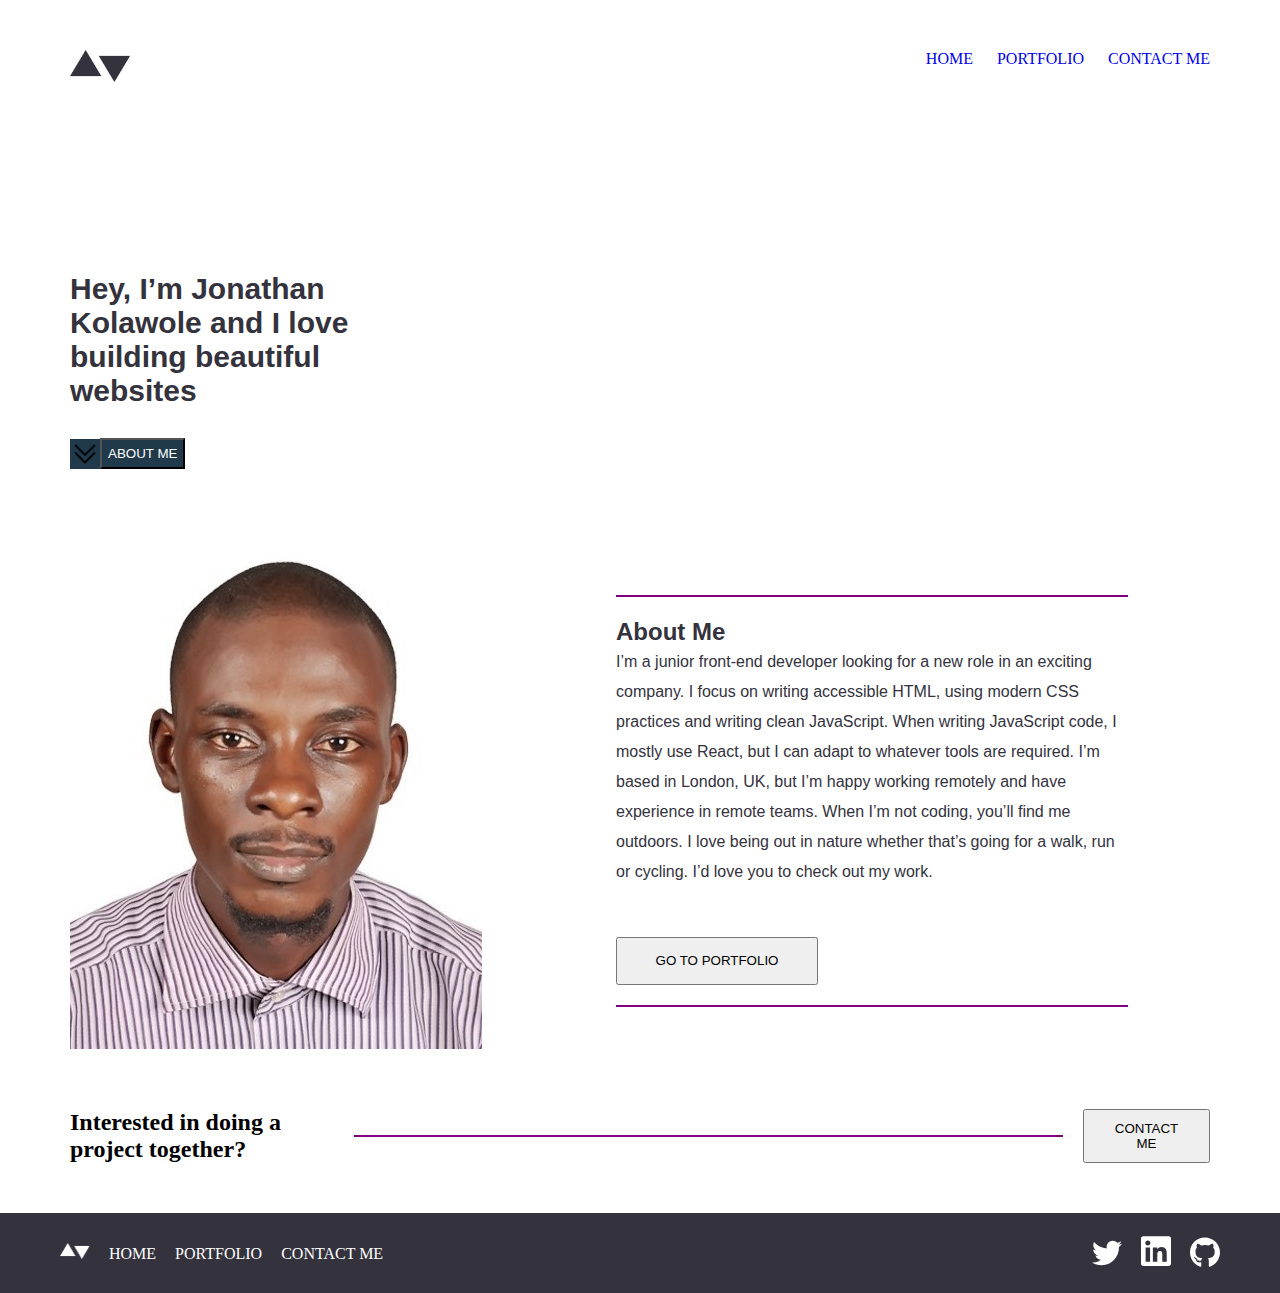
<file: index.html>
<html lang="en">

<head>
    <meta charset="UTF-8">
    <meta http-equiv="X-UA-Compatible" content="IE=edge">
    <meta name="viewport" content="width=device-width, initial-scale=1.0">
    <title>Jonathan's Portfolio</title>
    <link rel="stylesheet" href="Jonathan_Portfolio.css">
</head>

<body>
    <!-- HEADER -->
    <header id="header">
        <nav id="navigation">
            <div class="logo">
                <img src="Images/Combined_Shape_Header.png" alt="">
            </div>

            <div class="navigation_links">
                <a href="./index.html">HOME</a>
                <a href="./Portfolio_Index.html">PORTFOLIO</a>
                <a href="./Portfolio_Contact_Me.html">CONTACT ME</a>
            </div>
        </nav>
    </header>

    <!-- SHOWCASE -->
    <section id="showcase">

        <p>Hey, I’m Jonathan Kolawole and I love building beautiful websites</p>

        <div class="showcase_button">
            <div class="showcase_img">
                <img src="./Images/down-arrow.png" alt="">
            </div>

            <div class="showcase_btn">
                <button>ABOUT ME</button>
            </div>
        </div>

    </section>

    <!-- ABOUT ME -->
    <section id="about_me">
        <div class="about_img">
            <img src="Images/Display Image.jpg" alt="">
        </div>

        <div class="short_profile">
            <div class="line">

            </div>
            <h2>About Me</h2>
            <p>I’m a junior front-end developer looking for a new role in an exciting company. I focus on writing
                accessible HTML, using modern CSS practices and writing clean JavaScript. When writing JavaScript code,
                I mostly use React, but I can adapt to whatever tools are required. I’m based in London, UK, but I’m
                happy working remotely and have experience in remote teams. When I’m not coding, you’ll find me
                outdoors. I love being out in nature whether that’s going for a walk, run or cycling. I’d love you to
                check out my work.</p>

            <div class="go_to_profile">
                <a href="./Portfolio_Index.html"><button>GO TO PORTFOLIO</button></a>
            </div>
            <div class="line">

            </div>

        </div>

    </section>

    <!-- CONTACT ME -->
    <section id="contact_me">
        <div class="contactme_text">
            <h2>Interested in doing a project together?</h2>
        </div>

        <div class="line">

        </div>

        <div class="contact_button">
            <a href="./Portfolio_Contact_Me.html"><button>CONTACT ME</button></a>
        </div>
        </div>
    </section>

    <!-- FOOTER -->
    <section id="footer">
        <nav id="footer_navigation">
            <div id="footer-menu">


                <div class="footer_navigation_links">
                    <img src="Images/Combined_Shape_Footer.png" alt="">
                    <a href="./index.html">HOME</a>
                    <a href="./Portfolio_Index.html">PORTFOLIO</a>
                    <a href="./Portfolio_Contact_Me.html">CONTACT ME</a>
                </div>
            </div>

            <div id="socials">
                <a href="https://twitter.com/JagunKolawole"><img src="./Images/twitter_logo.svg" alt=""></a>
                <a href="https://www.linkedin.com/in/jonathan-kolawole-1a4074142/"><img src="./Images/linkedin_logo.svg"
                        alt=""></a>
                <a href="https://github.com/Jagunmolu"><img src="./Images/github_logo.svg" alt=""></a>
            </div>
        </nav>
    </section>

</body>

</html>
</file>
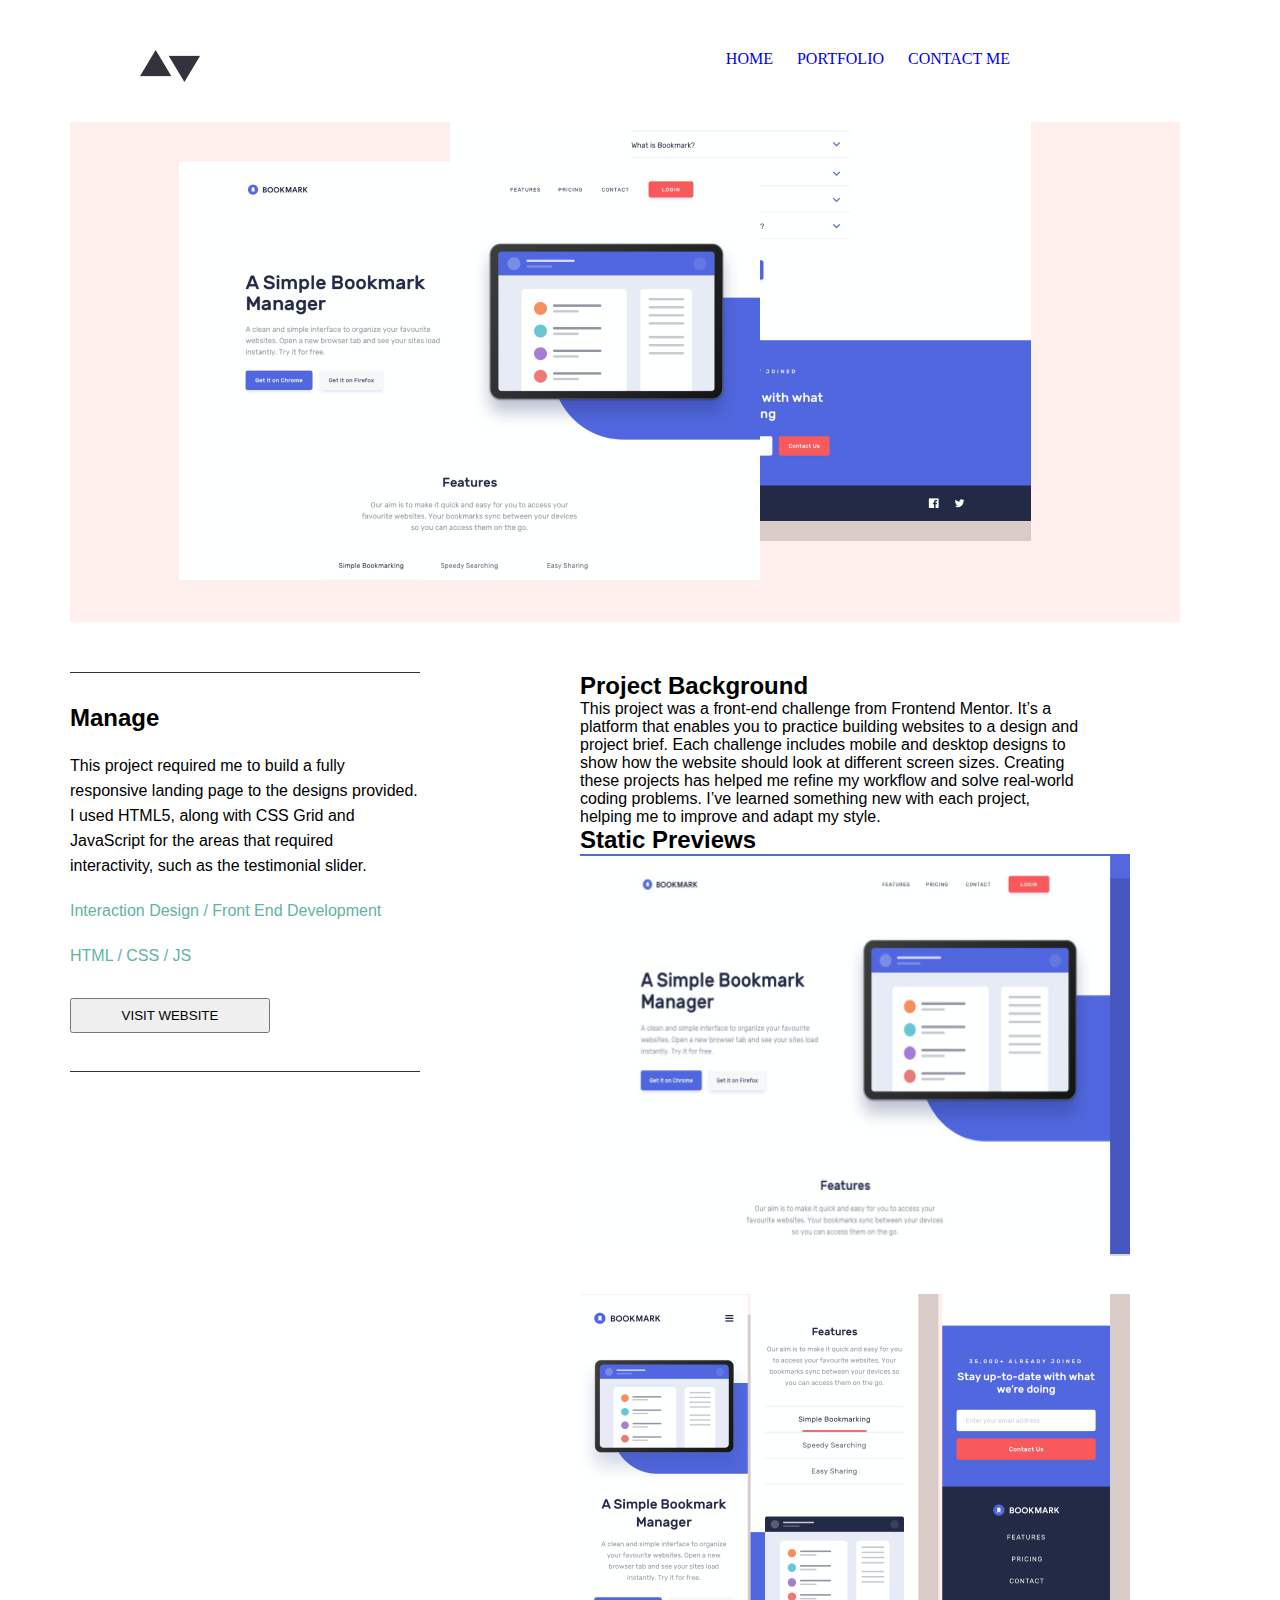
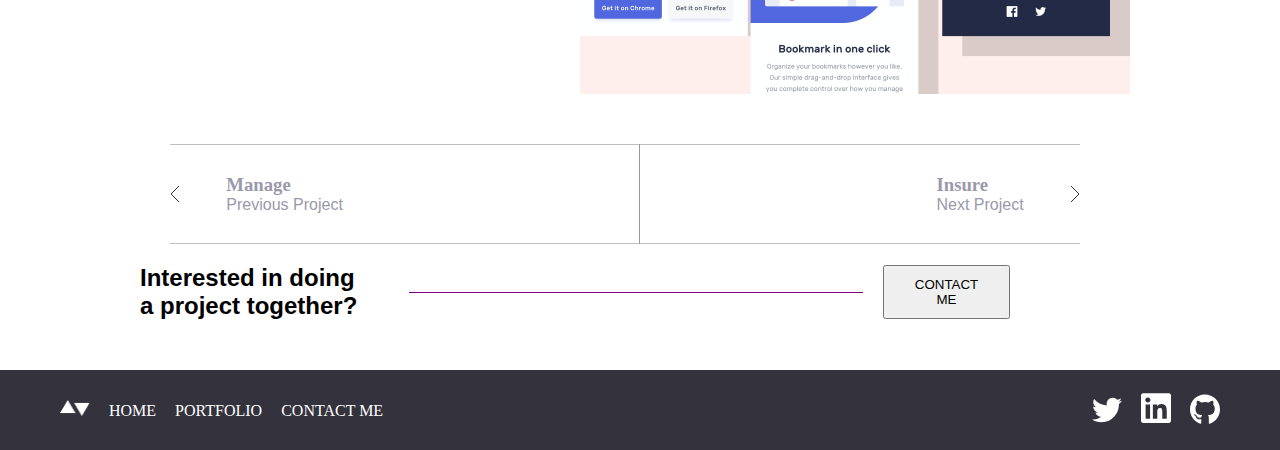
<file: Portfolio_Bookmark.html>
<html lang="en">

<head>
    <meta charset="UTF-8">
    <meta http-equiv="X-UA-Compatible" content="IE=edge">
    <meta name="viewport" content="width=device-width, initial-scale=1.0">
    <title>Jonathan's Portfolio_Bookmark</title>
    <link rel="stylesheet" href="Portfolio_Manage.css">
</head>

<body>
    <div class="page_margin">

        <!-- HEADER -->
        <header id="header">
            <nav id="navigation">
                <div class="logo">
                    <img src="Images/Combined_Shape_Header.png" alt="">
                </div>

                <div class="navigation_links">
                    <a href="./Jonathan_Portfolio.html">HOME</a>
                    <a href="./Portfolio_Index.html">PORTFOLIO</a>
                    <a href="./Portfolio_Contact_Me.html">CONTACT ME</a>
                </div>
            </nav>
        </header>

        <div class="image_area1">
            <div class="image004">

            </div>

            <div class="image003">

            </div>
        </div>


        <section class="main_body">

            <div class="main_body1">
                <h2>Manage</h2>
                <p>This project required me to build a fully responsive landing page to the designs provided. I used
                    HTML5,
                    along with CSS Grid and JavaScript for the areas that required interactivity, such as the
                    testimonial
                    slider.</p>

                <p class="blue_text">Interaction Design / Front End Development</p>

                <p class="blue_text">HTML / CSS / JS</p>


                <button class="main_button">VISIT WEBSITE</button>


            </div>



            <div class="main_body2">
                <div class="mainbody2">
                    <h2>Project Background</h2>
                    <p>This project was a front-end challenge from Frontend Mentor. It’s a platform that enables you to
                        practice building websites to a design and project brief. Each challenge includes mobile and
                        desktop designs to show how the website should look at different screen sizes. Creating these
                        projects has helped me refine my workflow and solve real-world coding problems. I’ve learned
                        something new with each project, helping me to improve and adapt my style.</p>
                    <h2>Static Previews</h2>
                </div>

                <div class="manage_bg_bookmark">
                    <img class="image0" src="/Images/Bookmark_3.png" alt="">
                </div>

                <div class="manage_bg">
                    <img class="image1" src="/Images/Bookmark_4.png" alt="">
                    <img class="image2" src="/Images/Bookmark_5.png" alt="">
                    <img class="image3" src="/Images/Bookmark_6.png" alt="">
                </div>

            </div>



        </section>

        <div class="next_prev">
            <div>
                <a href="./Portfolio_Manage.html"><img src="./Images/Manage_7.svg" alt=""></a>
            </div>

            <div class="h31">
                <h3>Manage</h3>
                <p>Previous Project</p>
            </div>

            <div class="next_prev2">

            </div>

            <div class="h32">
                <h3>Insure</h3>
                <p>Next Project</p>
            </div>
            <a href="./Portfolio_Insure.html"><img src="./Images/Manage_8.svg" alt=""></a>
        </div>

        <!-- CONTACT ME -->
        <section id="contact_me">
            <div class="contactme_text">
                <h2>Interested in doing a project together?</h2>
            </div>

            <div class="line">

            </div>

            <div class="contact_button">
                <a href="./Portfolio_Contact_Me.html"><button>CONTACT ME</button></a>
            </div>
        </section>
    </div>

    </div>

    <!-- FOOTER -->
    <section id="footer">
        <nav id="footer_navigation">
            <div id="footer-menu">


                <div class="footer_navigation_links">
                    <img src="Images/Combined_Shape_Footer.png" alt="">
                    <a href="./Jonathan_Portfolio.html">HOME</a>
                    <a href="./Portfolio_Index.html">PORTFOLIO</a>
                    <a href="./Portfolio_Contact_Me.html">CONTACT ME</a>
                </div>
            </div>

            <div id="socials">
                <a href="https://twitter.com/JagunKolawole"><img src="./Images/twitter_logo.svg" alt=""></a>
                <a href="https://www.linkedin.com/in/jonathan-kolawole-1a4074142/"><img src="./Images/linkedin_logo.svg"
                        alt=""></a>
                <a href="https://github.com/Jagunmolu"><img src="./Images/github_logo.svg" alt=""></a>
            </div>
        </nav>
    </section>

</body>

</html>
</file>
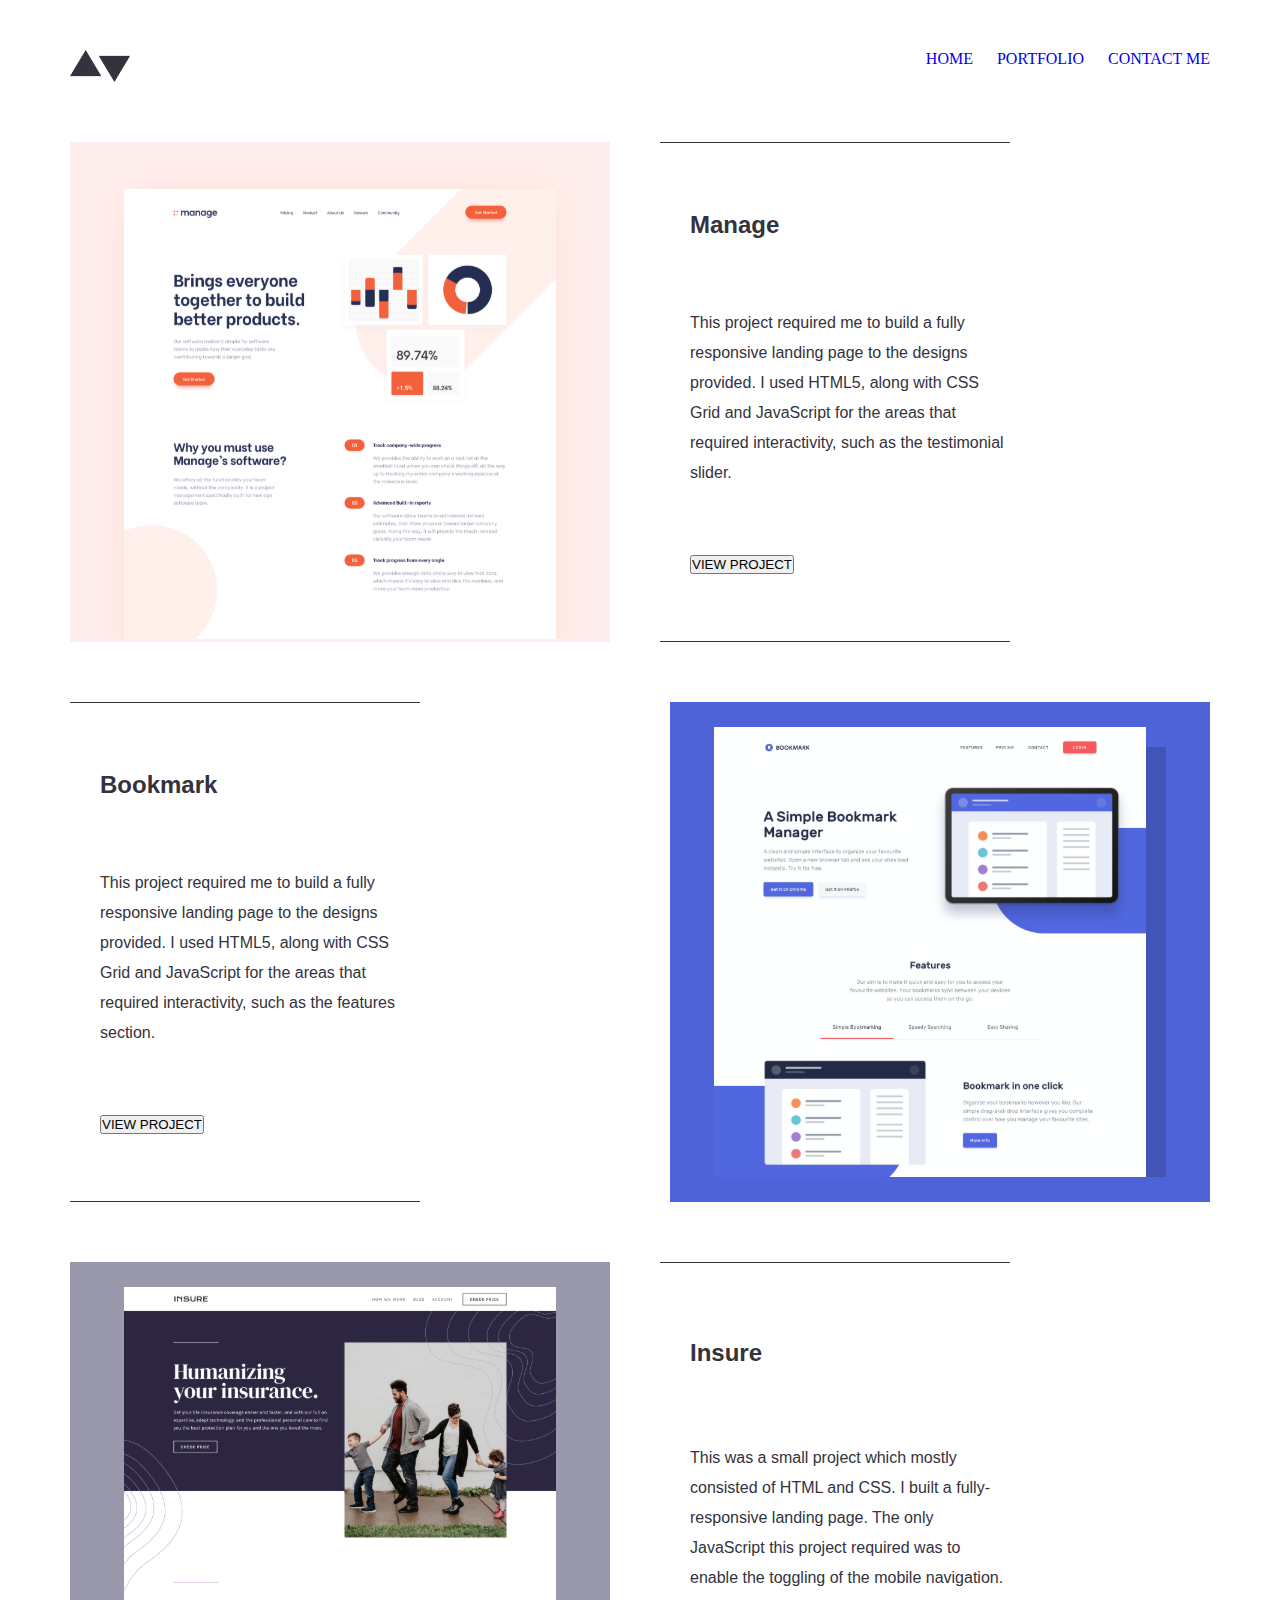
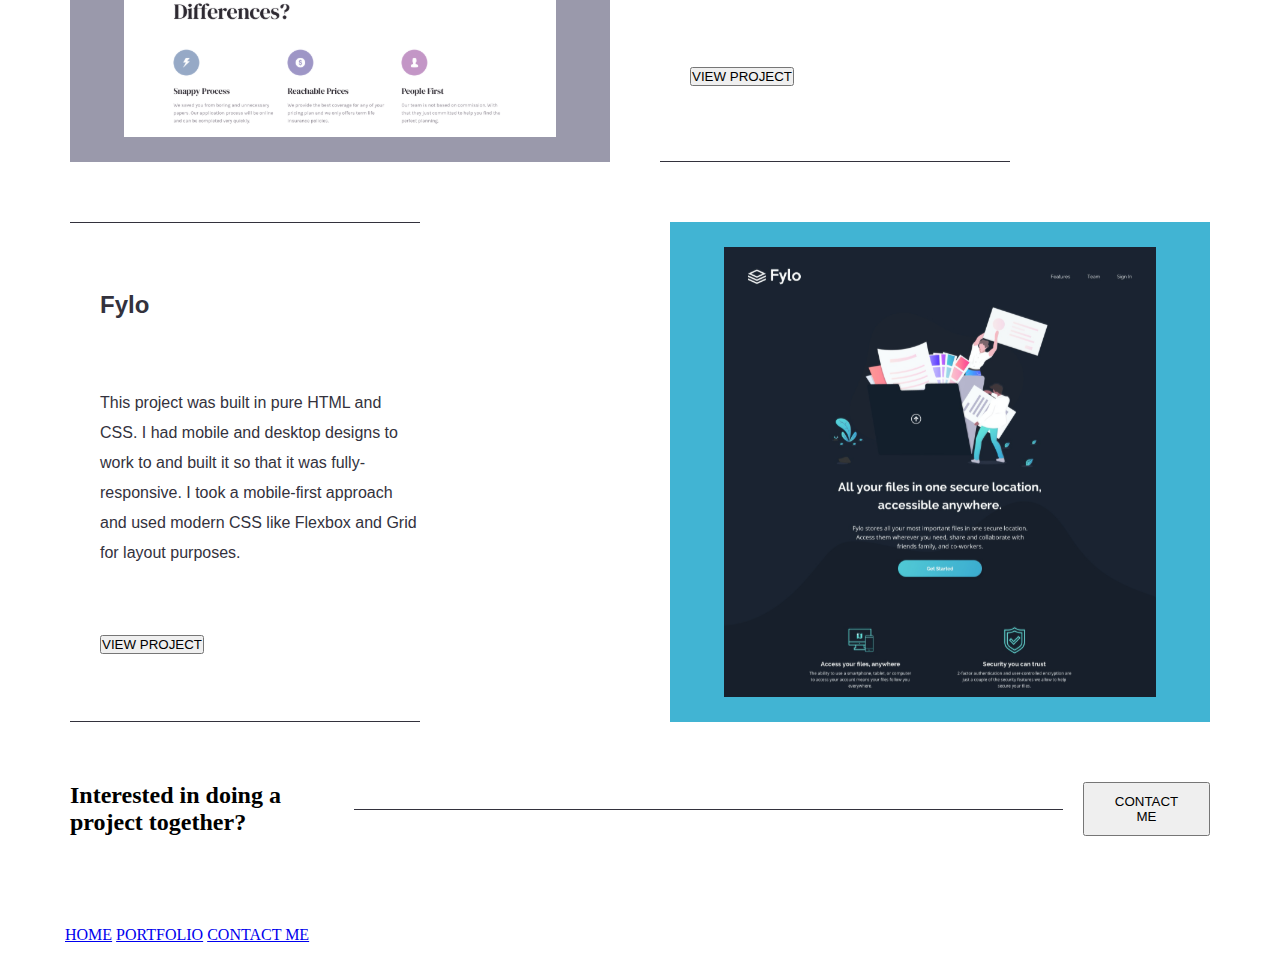
<file: Portfolio_Index.html>
<html lang="en">

<head>
    <meta charset="UTF-8">
    <meta http-equiv="X-UA-Compatible" content="IE=edge">
    <meta name="viewport" content="width=device-width, initial-scale=1.0">
    <title>Jonathan_Portfolio_Index</title>
    <link rel="stylesheet" href="Portfolio_Index.css">
</head>

<body>
    <div class="page_margin">

        <!-- HEADER -->
        <header id="header">
            <nav id="navigation">
                <div class="logo">
                    <img src="Images/Combined_Shape_Header.png" alt="">
                </div>

                <div class="navigation_links">
                    <a href="./Jonathan_Portfolio.html">HOME</a>
                    <a href="./Portfolio_Index.html">PORTFOLIO</a>
                    <a href="./Portfolio_Contact_Me.html">CONTACT ME</a>
                </div>
            </nav>
        </header>

        <section class="manage_tab">
            <div class="manage_img">
                <img src="Images/Manage.svg" alt="">
            </div>



            <div class="manage_text">

                <h2>Manage</h2>
                <p>This project required me to build a fully responsive landing page to the designs provided. I used
                    HTML5,
                    along with CSS Grid and JavaScript for the areas that required interactivity, such as the
                    testimonial
                    slider.
                </p>


                <div>
                    <a href="./Portfolio_Manage.html"><button>VIEW PROJECT</button></a>
                </div>

            </div>
        </section>

        <section class="bookmark_tab">
            <div class="bookmark_text">

                <h2>Bookmark</h2>
                <p>This project required me to build a fully responsive landing page to the designs provided. I used
                    HTML5,
                    along with CSS Grid and JavaScript for the areas that required interactivity, such as the features
                    section.</p>
                <div>
                    <a href="./Portfolio_Bookmark.html"><button>VIEW PROJECT</button></a>
                </div>

            </div>


            <div class="bookmark_img">
                <img src="/Images/Bookmark.svg" alt="">
            </div>
        </section>

        <section class="insure_tab">
            <div class="insure_img">
                <img src="/Images/Insure.svg" alt="">
            </div>

            <div class="insure_text">

                <h2>Insure</h2>
                <p>This was a small project which mostly consisted of HTML and CSS. I built a fully-responsive landing
                    page.
                    The only JavaScript this project required was to enable the toggling of the mobile navigation.</p>

                <div>
                    <a href="./Portfolio_Insure.html"><button>VIEW PROJECT</button></a>
                </div>

            </div>


        </section>

        <section class="fylo_tab">
            <div class="fylo_text">


                <h2>Fylo</h2>
                <p>This project was built in pure HTML and CSS. I had mobile and desktop designs to work to and built it
                    so
                    that it was fully-responsive. I took a mobile-first approach and used modern CSS like Flexbox and
                    Grid
                    for layout purposes.</p>

                <div>
                    <a href="./Portfolio_Fylo.html"><button>VIEW PROJECT</button></a>
                </div>

            </div>

            <div class="fylo_img">
                <img src="/Images/Fylo.svg" alt="">
            </div>

        </section>

    </div>

    <!-- CONTACT ME -->
    <section id="contact_me">
        <div class="contactme_text">
            <h2>Interested in doing a project together?</h2>
        </div>

        <div class="line">

        </div>

        <div class="contact_button">
            <a href="./Portfolio_Contact_Me"><button>CONTACT ME</button></a>
        </div>
    </section>


    <!-- FOOTER -->
    <section id=" footer">
        <nav id="footer_navigation">
            <div id="footer-menu">


                <div class="footer_navigation_links">
                    <img src="Images/Combined_Shape_Footer.png" alt="">
                    <a href="./Jonathan_Portfolio.html">HOME</a>
                    <a href="./Portfolio_Index.css">PORTFOLIO</a>
                    <a href="./Portfolio_Contact_Me.html">CONTACT ME</a>
                </div>
            </div>

            <div id="socials">
                <a href="https://twitter.com/JagunKolawole"><img src="./Images/twitter_logo.svg" alt=""></a>
                <a href="https://www.linkedin.com/in/jonathan-kolawole-1a4074142/"><img src="./Images/linkedin_logo.svg"
                        alt=""></a>
                <a href="https://github.com/Jagunmolu"><img src="./Images/github_logo.svg" alt=""></a>
            </div>
        </nav>
    </section>

</body>

</html>
</file>
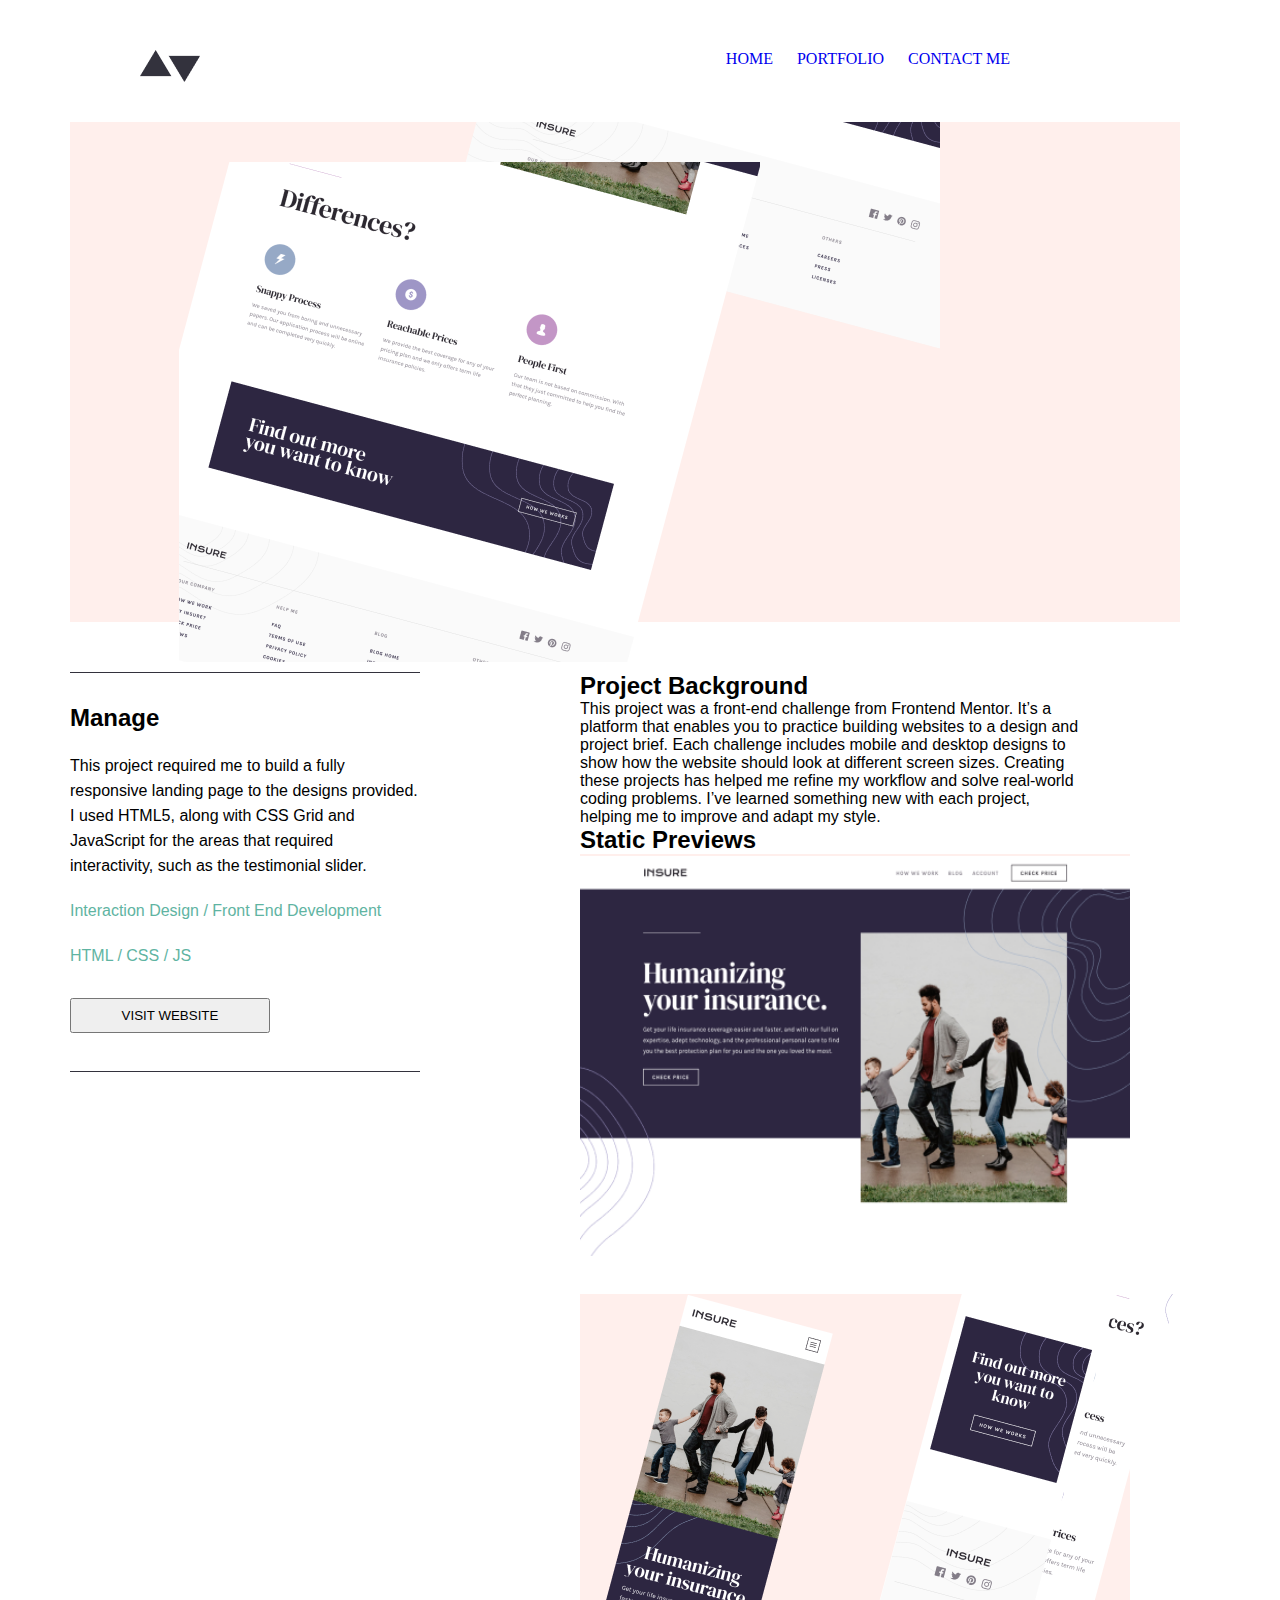
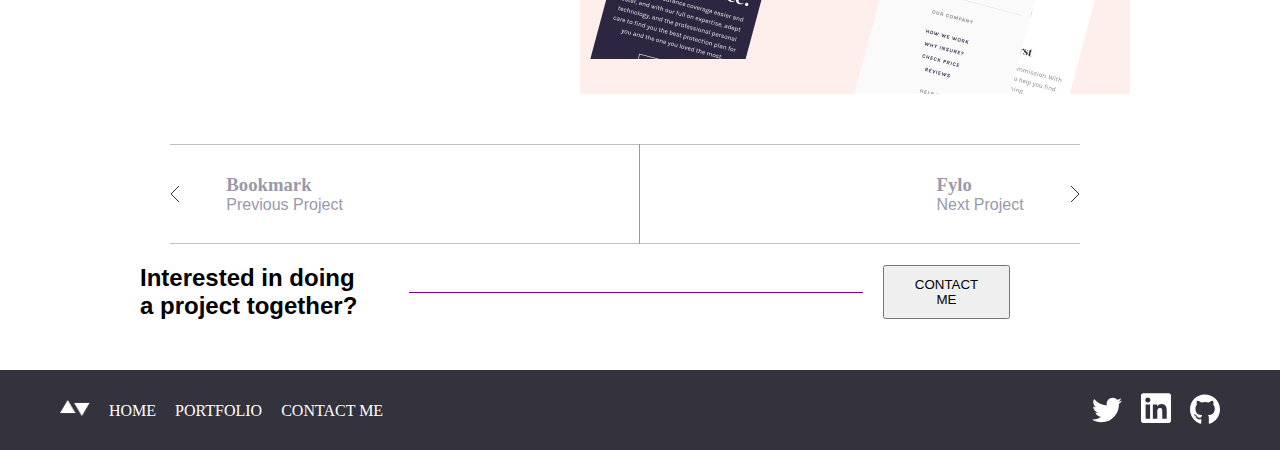
<file: Portfolio_Insure.html>
<html lang="en">

<head>
    <meta charset="UTF-8">
    <meta http-equiv="X-UA-Compatible" content="IE=edge">
    <meta name="viewport" content="width=device-width, initial-scale=1.0">
    <title>Jonathan's Portfolio_Insure</title>
    <link rel="stylesheet" href="Portfolio_Manage.css">
</head>

<body>
    <div class="page_margin">

        <!-- HEADER -->
        <header id="header">
            <nav id="navigation">
                <div class="logo">
                    <img src="Images/Combined_Shape_Header.png" alt="">
                </div>

                <div class="navigation_links">
                    <a href="./index.html">HOME</a>
                    <a href="./Portfolio_Index.css">PORTFOLIO</a>
                    <a href="./Portfolio_Contact_Me.html">CONTACT ME</a>
                </div>
            </nav>
        </header>

        <div class="image_area1">
            <div class="image006">

            </div>

            <div class="image005">

            </div>
        </div>


        <section class="main_body">

            <div class="main_body1">
                <h2>Manage</h2>
                <p>This project required me to build a fully responsive landing page to the designs provided. I used
                    HTML5,
                    along with CSS Grid and JavaScript for the areas that required interactivity, such as the
                    testimonial
                    slider.</p>

                <p class="blue_text">Interaction Design / Front End Development</p>

                <p class="blue_text">HTML / CSS / JS</p>


                <button class="main_button">VISIT WEBSITE</button>


            </div>



            <div class="main_body2">
                <div class="mainbody2">
                    <h2>Project Background</h2>
                    <p>This project was a front-end challenge from Frontend Mentor. It’s a platform that enables you to
                        practice building websites to a design and project brief. Each challenge includes mobile and
                        desktop designs to show how the website should look at different screen sizes. Creating these
                        projects has helped me refine my workflow and solve real-world coding problems. I’ve learned
                        something new with each project, helping me to improve and adapt my style.</p>
                    <h2>Static Previews</h2>
                </div>

                <div class="manage_bg">
                    <img class="image0" src="/Images/Insure_3.png" alt="">
                </div>

                <div class="manage_bg">
                    <img class="image1" src="/Images/Insure_4.png" alt="">
                    <img class="image2" src="/Images/Insure_5.png" alt="">
                    <img class="image3" src="/Images/Insure_6.png" alt="">
                </div>

            </div>



        </section>

        <div class="next_prev">
            <div>
                <a href="./Portfolio_Bookmark.html"><img src="./Images/Manage_7.svg" alt=""></a>
            </div>

            <div class="h31">
                <h3>Bookmark</h3>
                <p>Previous Project</p>
            </div>

            <div class="next_prev2">

            </div>

            <div class="h32">
                <h3>Fylo</h3>
                <p>Next Project</p>
            </div>
            <a href="./Portfolio_Fylo.html"><img src="./Images/Manage_8.svg" alt=""></a>
        </div>

        <!-- CONTACT ME -->
        <section id="contact_me">
            <div class="contactme_text">
                <h2>Interested in doing a project together?</h2>
            </div>

            <div class="line">

            </div>

            <div class="contact_button">
                <a href="./Portfolio_Contact_Me.html"></a><button>CONTACT ME</button></a>
            </div>
        </section>
    </div>

    </div>

    <!-- FOOTER -->
    <section id="footer">
        <nav id="footer_navigation">
            <div id="footer-menu">


                <div class="footer_navigation_links">
                    <img src="Images/Combined_Shape_Footer.png" alt="">
                    <a href="./index.html">HOME</a>
                    <a href="./Portfolio_Index.html">PORTFOLIO</a>
                    <a href="./Portfolio_Contact_Me.html">CONTACT ME</a>
                </div>
            </div>

            <div id="socials">
                <a href="https://twitter.com/JagunKolawole"><img src="./Images/twitter_logo.svg" alt=""></a>
                <a href="https://www.linkedin.com/in/jonathan-kolawole-1a4074142/"><img src="./Images/linkedin_logo.svg"
                        alt=""></a>
                <a href="https://github.com/Jagunmolu"><img src="./Images/github_logo.svg" alt=""></a>
            </div>
        </nav>
    </section>

</body>

</html>
</file>
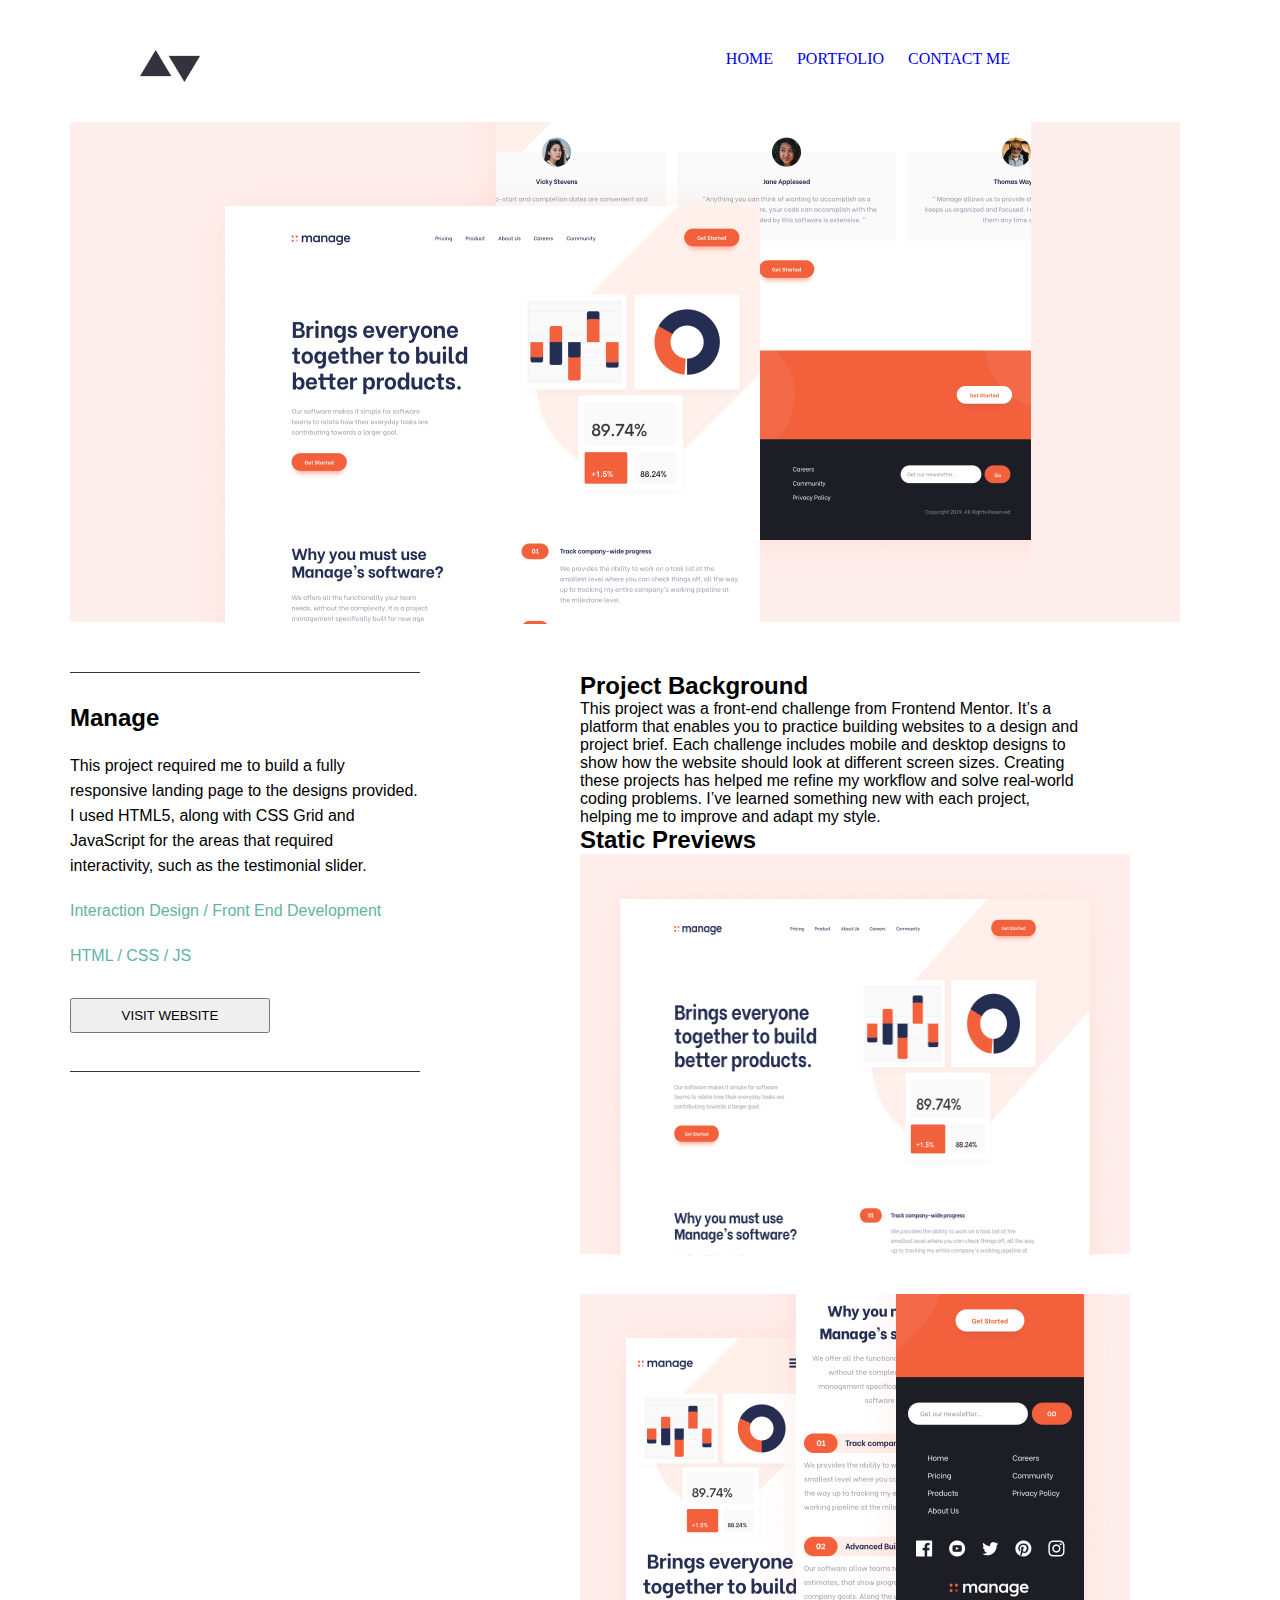
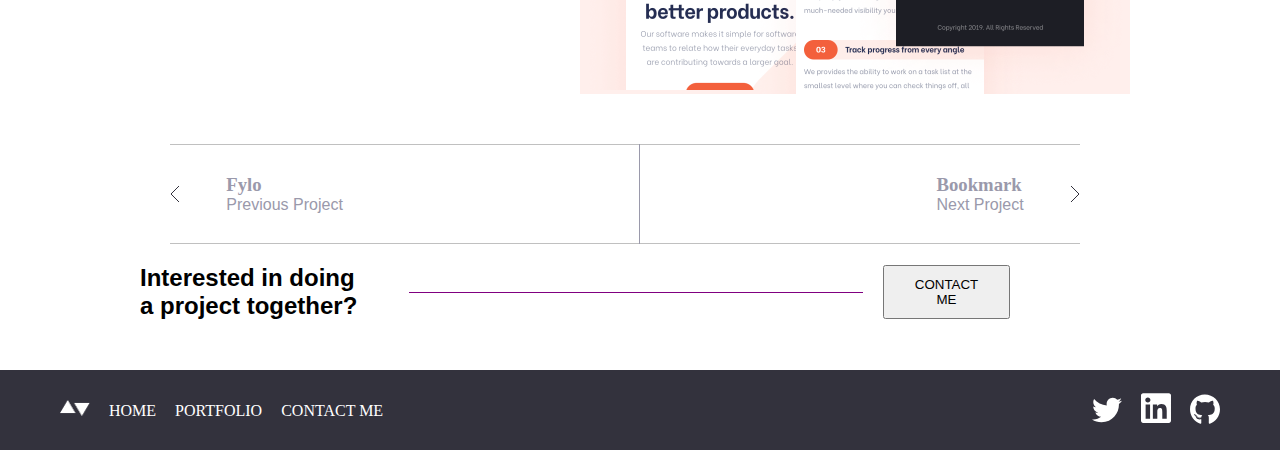
<file: Portfolio_Manage.html>
<html lang="en">

<head>
    <meta charset="UTF-8">
    <meta http-equiv="X-UA-Compatible" content="IE=edge">
    <meta name="viewport" content="width=device-width, initial-scale=1.0">
    <title>Jonathan's Portfolio_Manage</title>
    <link rel="stylesheet" href="Portfolio_Manage.css">
</head>

<body>
    <div class="page_margin">

        <!-- HEADER -->
        <header id="header">
            <nav id="navigation">
                <div class="logo">
                    <img src="Images/Combined_Shape_Header.png" alt="">
                </div>

                <div class="navigation_links">
                    <a href="./Jonathan_Portfolio.html">HOME</a>
                    <a href="./Portfolio_Index.html">PORTFOLIO</a>
                    <a href="./Portfolio_Contact_Me.html">CONTACT ME</a>
                </div>
            </nav>
        </header>

        <div class="image_area1">
            <div class="image002">

            </div>

            <div class="image001">

            </div>
        </div>


        <section class="main_body">

            <div class="main_body1">
                <h2>Manage</h2>
                <p>This project required me to build a fully responsive landing page to the designs provided. I used
                    HTML5,
                    along with CSS Grid and JavaScript for the areas that required interactivity, such as the
                    testimonial
                    slider.</p>

                <p class="blue_text">Interaction Design / Front End Development</p>

                <p class="blue_text">HTML / CSS / JS</p>


                <button class="main_button">VISIT WEBSITE</button>


            </div>



            <div class="main_body2">
                <div class="mainbody2">
                    <h2>Project Background</h2>
                    <p>This project was a front-end challenge from Frontend Mentor. It’s a platform that enables you
                        to
                        practice building websites to a design and project brief. Each challenge includes mobile and
                        desktop
                        designs to show how the website should look at different screen sizes. Creating these
                        projects
                        has
                        helped me refine my workflow and solve real-world coding problems. I’ve learned something
                        new
                        with
                        each project, helping me to improve and adapt my style.</p>
                    <h2>Static Previews</h2>
                </div>

                <div class="manage_bg">
                    <img class="image0" src="/Images/Manage_3.png" alt="">
                </div>

                <div class="manage_bg">
                    <img class="image1" src="/Images/Manage_4.png" alt="">
                    <img class="image2" src="/Images/Manage_5.png" alt="">
                    <img class="image3" src="/Images/Manage_6.png" alt="">
                </div>

            </div>



        </section>

        <div class="next_prev">
            <div>
                <a href="./Portfolio_Fylo.html"><img src="./Images/Manage_7.svg" alt=""></a>
            </div>

            <div class="h31">
                <h3>Fylo</h3>
                <p>Previous Project</p>
            </div>

            <div class="next_prev2">

            </div>

            <div class="h32">
                <h3>Bookmark</h3>
                <p>Next Project</p>
            </div>
            <a href="./Portfolio_Bookmark.html"><img src="./Images/Manage_8.svg" alt=""></a>
        </div>

        <!-- CONTACT ME -->
        <section id="contact_me">
            <div class="contactme_text">
                <h2>Interested in doing a project together?</h2>
            </div>

            <div class="line">

            </div>

            <div class="contact_button">
                <a href="./Portfolio_Contact_Me.html"><button>CONTACT ME</button></a>
            </div>
        </section>
    </div>

    </div>

    <!-- FOOTER -->
    <section id="footer">
        <nav id="footer_navigation">
            <div id="footer-menu">


                <div class="footer_navigation_links">
                    <img src="Images/Combined_Shape_Footer.png" alt="">
                    <a href="./Jonathan_Portfolio.html">HOME</a>
                    <a href="./Portfolio_Index.html">PORTFOLIO</a>
                    <a href="./Portfolio_Contact_Me.html">CONTACT ME</a>
                </div>
            </div>

            <div id="socials">
                <a href="https://twitter.com/JagunKolawole"><img src="./Images/twitter_logo.svg" alt=""></a>
                <a href="https://www.linkedin.com/in/jonathan-kolawole-1a4074142/"><img src="./Images/linkedin_logo.svg"
                        alt=""></a>
                <a href="https://github.com/Jagunmolu"><img src="./Images/github_logo.svg" alt=""></a>
            </div>
        </nav>
    </section>

</body>

</html>
</file>
<file: Jonathan_Portfolio.css>
* {
    padding: 0;
    margin: 0;
    box-sizing: border-box;
}

#header {
    margin-top: 50px;
    padding-left: 70px;
    padding-right: 70px;
    margin-bottom: 40px;
}

#navigation {
    display: flex;
    justify-content: space-between;
}

.navigation_links a {
    text-decoration: none;
    padding-left: 20px;
}

#showcase {
    margin-left: 70px;
    width: 290px;
    height: 280px;
    padding-top: 150px;
    color: #33323D;
    font-family: 'Lucida Sans', 'Lucida Sans Regular', 'Lucida Grande', 'Lucida Sans Unicode', Geneva, Verdana, sans-serif;
    font-weight: bold;
    font-size: 30px;
    margin-bottom: 150px;
}

.showcase_button {
    display: flex;
    align-items: center;
    padding-top: 30px;

}

.showcase_button img {
    height: 30px;
    background: #203A4C;

}

.showcase_btn button {
    background: #203A4C;
    padding: 6px;
    color: #ffffff;
}


#about_me {
    display: flex;
    flex-direction: space-between;
    align-items: center;
    margin: 60px 0px 60px 0px;
}

.about_img {
    width: 45%;
    margin-right: 40px;
    padding-left: 70px;

}

.line {
    height: 2px;
    width: 100%;
    background: purple;
    margin-right: 20px;
}

.go_to_profile {
    margin-bottom: 20px;
}

.go_to_profile button {
    padding: 10px 30px 10px 30px;
}

.about_img img {
    height: 497px;
    width: 412px;
}

.short_profile {
    width: 40%;
    font-size: 16px;
    color: #33323D;
    font-family: 'Lucida Sans', 'Lucida Sans Regular', 'Lucida Grande', 'Lucida Sans Unicode', Geneva, Verdana, sans-serif;
    line-height: 30px;
}

.short_profile h2 {
    margin-top: 20px;
}

.go_to_profile {
    padding-top: 50px;
}

.go_to_profile button {
    height: 48px;
    width: 202px;
}

#contact_me {
    display: flex;
    justify-content: space-between;
    align-items: center;
    margin-bottom: 50px;
    padding-left: 70px;
    padding-right: 70px;
}

.contactme_text {
    margin-right: 40px;
}

.contact_button button {
    padding: 10px 30px 10px 30px;
}

#footer {
    background-color: #33323D;
    color: #ffffff;
    padding-left: 60px;
    padding-right: 60px;
}

#footer a {
    color: #ffffff;
    text-decoration: none;
    list-style-type: none;
    padding-left: 15px;
    
}
#footer img{
    width: 30px;
}

#footer_navigation {
    display: flex;
    height: 80px;
    justify-content: space-between; /*Horizontal*/
    align-items: center;
}
</file>
<file: Portfolio_Manage.css>
* {
    padding: 0;
    margin: 0;
    box-sizing: border-box;
}

.page_margin {
    padding-left: 70px;
    padding-right: 200px;
}

#header {
    margin-top: 50px;
    padding-left: 70px;
    padding-right: 70px;
    margin-bottom: 40px;
}

h2, p {
    font-family: 'Lucida Sans', 'Lucida Sans Regular', 'Lucida Grande', 'Lucida Sans Unicode', Geneva, Verdana, sans-serif;
}

#navigation {
    display: flex;
    justify-content: space-between;
}

.navigation_links a {
    text-decoration: none;
    padding-left: 20px;
}

.image_area1 {
    background: #ffefec;
    width: 1110px;
    height: 500px;
    position: relative;
}

.image_area1_bookmark {
    background: #5267E0;
    width: 1110px;
    height: 500px;
    position: relative;
}

.image_area1_insure {
    background: #9A99AB;
    width: 1110px;
    height: 500px;
    position: relative;
}

.image_area1_fylo {
    background: #41B4D3;
    width: 1110px;
    height: 500px;
    position: relative;
}

.image001 {
    position: absolute;
    background-image: url(./Images/Manage_1.png);
    width: 581px;
    height: 1064px;
    background-repeat: no-repeat;
    top: 40px;
    right: 420px;
}

.image002 {
    position: absolute;
    background-image: url(./Images/Manage_2.png);
    width: 581px;
    height: 1064px;
    background-repeat: no-repeat;
    left: 380px;
}

.image003 {
    position: absolute;
    background-image: url(./Images/Bookmark_1.png);
    width: 581px;
    height: 1064px;
    background-repeat: no-repeat;
    top: 40px;
    right: 420px;
}

.image004 {
    position: absolute;
    background-image: url(./Images/Bookmark_2.png);
    width: 581px;
    height: 1064px;
    background-repeat: no-repeat;
    left: 380px;
}

.image005 {
    position: absolute;
    background-image: url(./Images/Insure_1.png);
    width: 581px;
    height: 1064px;
    background-repeat: no-repeat;
    top: 40px;
    right: 420px;
}

.image006 {
    position: absolute;
    background-image: url(./Images/Insure_2.png);
    width: 581px;
    height: 1064px;
    background-repeat: no-repeat;
    left: 380px;
}

.image007 {
    position: absolute;
    background-image: url(./Images/Insure_2a.png);
    width: 581px;
    height: 1064px;
    background-repeat: no-repeat;
    left: 380px;
}

.manage_bg {
    height: 400px;
    width: 550px;
    background: #ffefec;
    position: relative;
    margin-bottom: 40px;
}

.manage_bg_bookmark {
    height: 400px;
    width: 550px;
    background: #5267E0;
    position: relative;
    margin-bottom: 40px;
}

.manage_bg_insure {
    height: 400px;
    width: 550px;
    background: #9A99AB;
    position: relative;
    margin-bottom: 40px;
}

.manage_bg_fylo {
    height: 400px;
    width: 550px;
    background: #41B4D3;
    position: relative;
    margin-bottom: 40px;
}

.image0{
    width: 550px;
    height: 400px;
    position: absolute;
    top:2px;
    right: 0px;
}

.image1 {
    position: absolute;
    left: 0px;
}

.image2 {
    position: absolute;
    left: 170px;
}

.image3 {
    position: absolute;
    right: 0px;
}

.main_body {
    display: flex;
    justify-content: space-between;
    align-items: flex-start;
    margin-bottom: 10px;
    margin-top: 50px;
}

.main_body1 {
    height: 400px;
    width: 350px;
    border-top: 1px solid #33323D;
    border-bottom: 1px solid #33323D;
}

.main_body1 h2 {
    margin-top: 30px;   
}

.main_body1 p {
    line-height: 25px;
    margin-top: 20px;
}

.main_body1 {
    line-height: 30px;
}

.main_button {
    height: 35px;
    width: 200px;
    box-sizing: border-box;
    margin-top: 30px;
}

.blue_text {
    color: #5FB4A2;
}

.main_body2 {
    /* height: 400px; */
    width: 500px;
}

.line {
    height: 0.25px;
    width: 100%;
    background: purple;
    margin-right: 20px;
}

.sub_footer {
    display: flex;
    justify-content: space-between;
}

#contact_me {
    display: flex;
    justify-content: space-between;
    align-items: center;
    margin-bottom: 50px;
    padding-left: 70px;
    padding-right: 70px;
}

.contactme_text {
    margin-right: 40px;
}

.contact_button button {
    padding: 10px 30px 10px 30px;
}

#footer {
    background-color: #33323D;
    color: #ffffff;
    padding-left: 60px;
    padding-right: 60px;
}

#footer a {
    color: #ffffff;
    text-decoration: none;
    list-style-type: none;
    padding-left: 15px;
}
#footer img{
    width: 30px;
}

#footer_navigation {
    display: flex;
    height: 80px;
    justify-content: space-between; /*Horizontal*/
    align-items: center;
}


.next_prev{
    height: 100px;
    border-top: 0.1px solid silver;
    border-bottom: 0.1px solid silver;
    display: flex;
    justify-content: space-between;
    align-items: center;
    color: #9A99AB;
    margin-bottom: 20px;
    margin-left: 100px;
}


.next_prev2{
    border-right: 1px solid #9A99AB;
    background: #9A99AB;
    height: 100px;
}

.next_prev .h31{
    margin-left: -250px;
}

.next_prev .h32{
    margin-right: -250px;
}
</file>
<file: Portfolio_Index.css>
* {
    padding: 0;
    margin: 0;
    box-sizing: border-box;
}

.page_margin {
    padding-left: 70px;
    padding-right: 70px;
}

#header {
    margin-top: 50px;
    margin-bottom: 40px;
}

#navigation {
    display: flex;
    justify-content: space-between;
}

.navigation_links a {
    text-decoration: none;
    padding-left: 20px;
}

.manage_tab {
    font-size: 16px;
    color: #33323D;
    display: flex;
    justify-content: space-between;
    align-items: center;
    margin: 60px 0px 60px 0px;
}

.manage_tab, .bookmark_tab, .insure_tab, .fylo_tab{
    margin-top: 60px;
    margin-bottom: 60px;
}

.line {
    height: 0.25px;
    width: 100%;
    background: #33323D;
    margin-right: 20px;
}

.manage_img img {
    
}

.manage_img {
    width: 540px;
    height: 500px;
    background: #ffefec;
    display: flex;
    align-items: center;
    justify-content: center;
}

.manage_text {
    height: 500px;
    width: 350px;
    margin-right: 200px;
    font-family: 'Lucida Sans', 'Lucida Sans Regular', 'Lucida Grande', 'Lucida Sans Unicode', Geneva, Verdana, sans-serif;
    line-height: 30px;
    display: flex;
    flex-direction: column;
    justify-content: space-evenly;
    padding-left: 30px;
    border: 1px solid #33323D;
    border-right: none;
    border-left: none;
}

.bookmark_tab {
    font-size: 16px;
    color: #33323D;
    display: flex;
    justify-content: space-between;
    align-items: center;
}

.bookmark_img {
    width: 540px;
    height: 500px;
    background: #4F63D8;
    display: flex;
    align-items: center;
    justify-content: center;
}

.bookmark_img img {

}

.bookmark_text {
    height: 500px;
    width: 350px;
    margin-right: 200px;
    font-family: 'Lucida Sans', 'Lucida Sans Regular', 'Lucida Grande', 'Lucida Sans Unicode', Geneva, Verdana, sans-serif;
    line-height: 30px;
    display: flex;
    flex-direction: column;
    justify-content: space-evenly;
    padding-left: 30px;
    border: 1px solid #33323D;
    border-right: none;
    border-left: none;
}

.insure_tab {
    font-size: 16px;
    color: #33323D;
    display: flex;
    justify-content: space-between;
    align-items: center;
    margin: 60px 0px 60px 0px;
}

.insure_img {
    width: 540px;
    height: 500px;
    background: #9A99AB;
    display: flex;
    align-items: center;
    justify-content: center;
}

.insure_img img {

}

.insure_text {
    height: 500px;
    width: 350px;
    margin-right: 200px;
    font-family: 'Lucida Sans', 'Lucida Sans Regular', 'Lucida Grande', 'Lucida Sans Unicode', Geneva, Verdana, sans-serif;
    line-height: 30px;
    display: flex;
    flex-direction: column;
    justify-content: space-evenly;
    padding-left: 30px;
    border: 1px solid #33323D;
    border-right: none;
    border-left: none;
}

.fylo_tab {
    font-size: 16px;
    color: #33323D;
    display: flex;
    justify-content: space-between;
    align-items: center;
}

.fylo_img {
    width: 540px;
    height: 500px;
    background: #41B4D3;
    display: flex;
    align-items: center;
    justify-content: center;
}

.fylo_img img {

}

.fylo_text {
    height: 500px;
    width: 350px;
    margin-right: 200px;
    font-family: 'Lucida Sans', 'Lucida Sans Regular', 'Lucida Grande', 'Lucida Sans Unicode', Geneva, Verdana, sans-serif;
    line-height: 30px;
    display: flex;
    flex-direction: column;
    justify-content: space-evenly;
    padding-left: 30px;
    border: 1px solid #33323D;
    border-right: none;
    border-left: none;
}

#contact_me {
    display: flex;
    justify-content: space-between;
    align-items: center;
    margin-bottom: 50px;
    padding-left: 70px;
    padding-right: 70px;
}

.contactme_text {
    margin-right: 40px;
}

.contact_button button {
    padding: 10px 30px 10px 30px;
}

#footer {
    background-color: #33323D;
    color: #ffffff;
    padding-left: 60px;
    padding-right: 60px;
}

#footer a {
    color: #ffffff;
    text-decoration: none;
    list-style-type: none;
    padding-left: 15px;
}

#footer img{
    width: 30px;
}

#footer_navigation {
    display: flex;
    height: 80px;
    justify-content: space-between; /*Horizontal*/
    align-items: center;
}
</file>
